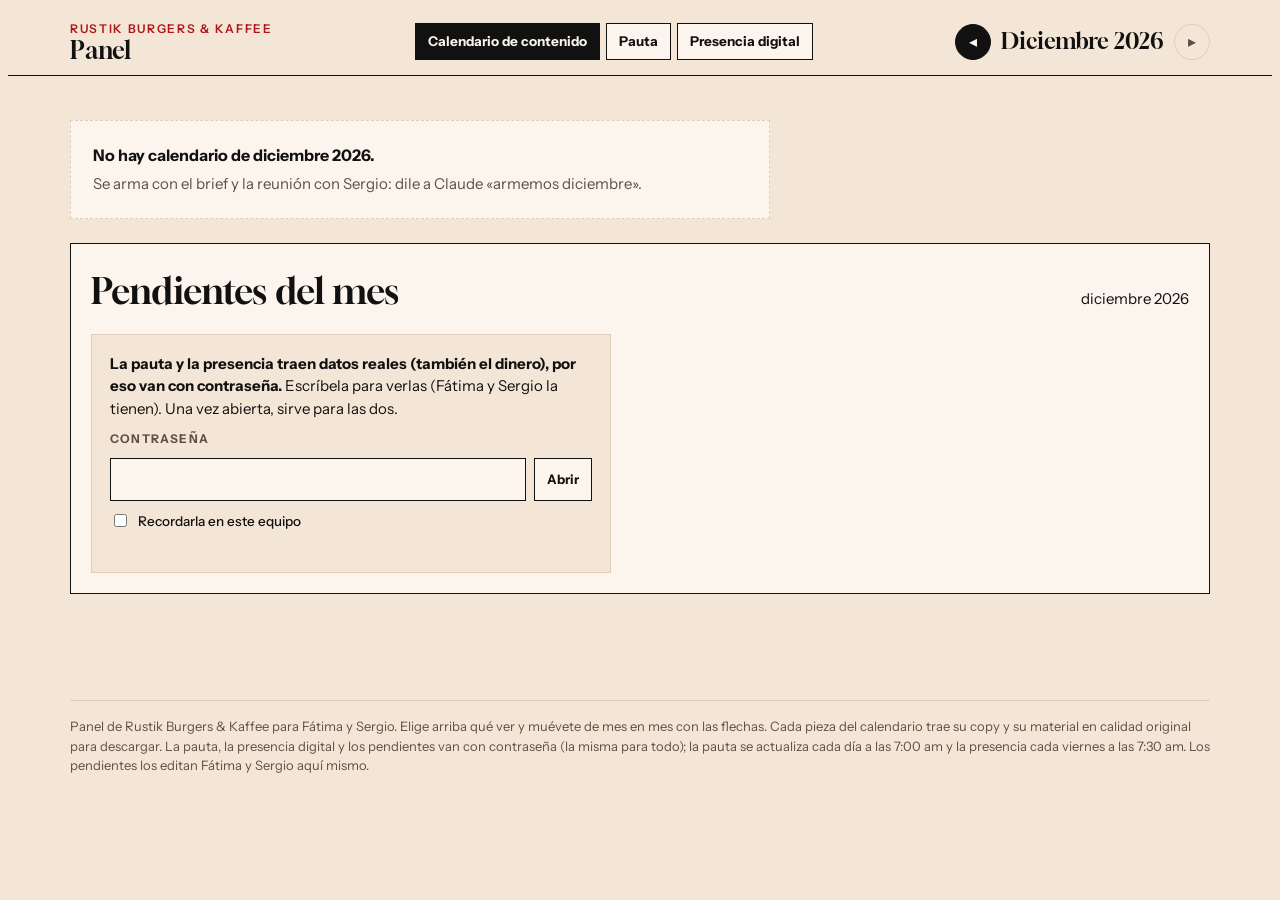
<file: index.html>
<!DOCTYPE html>
<html lang="es">
<head>
<meta charset="utf-8">
<meta name="viewport" content="width=device-width,initial-scale=1">
<meta name="robots" content="noindex,nofollow">
<title>Panel Rustik</title>
<link rel="preconnect" href="https://fonts.googleapis.com">
<link rel="preconnect" href="https://fonts.gstatic.com" crossorigin>
<link rel="stylesheet" href="https://fonts.googleapis.com/css2?family=Gloock&family=Instrument+Sans:wght@400;500;600;700&display=swap">
<link rel="stylesheet" href="assets/octubre-base.css?v=551f5681">
<link rel="stylesheet" href="assets/panel.css?v=b4bb27dc">
<link rel="stylesheet" href="assets/presencia.css?v=1567772a">
<link rel="stylesheet" href="assets/pauta.css?v=fe1675fb">
<link rel="stylesheet" href="assets/pendientes.css?v=d54e88e5">
</head>
<body>
<svg width="0" height="0" style="position:absolute" aria-hidden="true">
  <defs>
    <symbol id="i-lonchera" viewBox="0 0 48 48"><g fill="none" stroke="currentColor" stroke-width="2.2" stroke-linecap="round" stroke-linejoin="round"><rect x="7" y="18" width="34" height="22" rx="3"/><path d="M18 18v-5h12v5"/><path d="M7 26h34"/><rect x="21" y="23.5" width="6" height="5" rx="1"/><path d="M13 33l2 2m4-2l2 2m10-2l2 2"/></g></symbol>
    <symbol id="i-taza" viewBox="0 0 48 48"><g fill="none" stroke="currentColor" stroke-width="2.2" stroke-linecap="round" stroke-linejoin="round"><path d="M9 20h26v8a10 10 0 0 1-10 10h-6A10 10 0 0 1 9 28z"/><path d="M35 23h3a4 4 0 0 1 0 8h-4"/><path d="M6 42h32"/><path d="M17 7c-2 3 2 5 0 8M23 5c-2 3 2 6 0 9M29 7c-2 3 2 5 0 8"/></g></symbol>
    <symbol id="i-ayote" viewBox="0 0 48 48"><g fill="none" stroke="currentColor" stroke-width="2.2" stroke-linecap="round" stroke-linejoin="round"><ellipse cx="24" cy="29" rx="16" ry="12"/><path d="M24 17v24"/><path d="M16 19c-4 6-4 14 0 20M32 19c4 6 4 14 0 20"/><path d="M24 17c0-5 2-8 6-9"/><path d="M30 8c4 0 6 2 7 5-4 1-6 0-7-5z"/></g></symbol>
    <symbol id="i-dona" viewBox="0 0 48 48"><g fill="none" stroke="currentColor" stroke-width="2.2" stroke-linecap="round" stroke-linejoin="round"><circle cx="24" cy="24" r="16"/><circle cx="24" cy="24" r="5.5"/><path d="M11 20c3-7 11-10 18-8 6 2 9 7 9 11-2-1-4 1-6 0s-3-3-6-2-5 3-8 2-4-3-7-3z"/><path d="M16 16l1 2M24 12v2M31 15l-1 2M34 21l-2 1"/></g></symbol>
    <symbol id="i-caja" viewBox="0 0 48 48"><g fill="none" stroke="currentColor" stroke-width="2.2" stroke-linecap="round" stroke-linejoin="round"><path d="M6 22h36v18H6z"/><path d="M6 22l6-8h24l6 8"/><circle cx="16" cy="31" r="5"/><circle cx="16" cy="31" r="1.5"/><circle cx="32" cy="31" r="5"/><circle cx="32" cy="31" r="1.5"/></g></symbol>
    <symbol id="i-berlina" viewBox="0 0 48 48"><g fill="none" stroke="currentColor" stroke-width="2.2" stroke-linecap="round" stroke-linejoin="round"><path d="M6 28c0-8 8-13 18-13s18 5 18 13-8 11-18 11S6 36 6 28z"/><path d="M6 28c6 3 30 3 36 0"/><path d="M40 27c3 1 4 3 3 5"/><path d="M14 20l1 1M22 18l1 1M30 19l1 1M36 22l1 1"/></g></symbol>
    <symbol id="i-pan" viewBox="0 0 48 48"><g fill="none" stroke="currentColor" stroke-width="2.2" stroke-linecap="round" stroke-linejoin="round"><path d="M6 30c0-9 8-16 18-16s18 7 18 16c0 5-4 8-8 8H14c-4 0-8-3-8-8z"/><path d="M15 22l4 6M22 19l4 7M30 20l4 6"/></g></symbol>
    <symbol id="i-lapida" viewBox="0 0 48 48"><g fill="none" stroke="currentColor" stroke-width="2.2" stroke-linecap="round" stroke-linejoin="round"><path d="M13 41V19a11 11 0 0 1 22 0v22"/><path d="M6 41h36"/><path d="M24 17v11M19 21h10"/><path d="M18 34h12"/></g></symbol>
    <symbol id="i-cadejo" viewBox="0 0 48 48"><g fill="none" stroke="currentColor" stroke-width="2.2" stroke-linecap="round" stroke-linejoin="round"><path d="M12 24c2-2 8-3 16-2 4 .5 6 3 6 6v2"/><path d="M34 24l3-6 2 4 3 1-1 4-4 1"/><path d="M14 30v9M20 31v8M28 31v8M33 30v9"/><path d="M12 24c-3 0-6-2-7-6"/><circle cx="38.5" cy="22" r=".6" fill="currentColor"/><path d="M12 24c0 3 1 5 2 6h19"/></g></symbol>
    <symbol id="i-micro" viewBox="0 0 48 48"><g fill="none" stroke="currentColor" stroke-width="2.2" stroke-linecap="round" stroke-linejoin="round"><rect x="17" y="6" width="12" height="20" rx="6"/><path d="M12 22a11 11 0 0 0 22 0"/><path d="M23 33v8M17 42h12"/><rect x="15" y="14" width="16" height="6" rx="1"/></g></symbol>
    <symbol id="i-burger" viewBox="0 0 48 48"><g fill="none" stroke="currentColor" stroke-width="2.2" stroke-linecap="round" stroke-linejoin="round"><path d="M8 22c0-7 7-12 16-12s16 5 16 12z"/><path d="M8 27l4 3 4-3 4 3 4-3 4 3 4-3 4 3 4-3"/><rect x="7" y="31" width="34" height="4" rx="2"/><path d="M9 38h30a3 3 0 0 1-3 3H12a3 3 0 0 1-3-3z"/></g></symbol>
    <symbol id="i-ranking" viewBox="0 0 48 48"><g fill="none" stroke="currentColor" stroke-width="2.2" stroke-linecap="round" stroke-linejoin="round"><path d="M6 41h36"/><rect x="18" y="12" width="12" height="29"/><rect x="6" y="22" width="12" height="19"/><rect x="30" y="28" width="12" height="13"/><path d="M24 20v-3l-1 1M11 30h2M36 34h2"/></g></symbol>
    <symbol id="i-lupa" viewBox="0 0 48 48"><g fill="none" stroke="currentColor" stroke-width="2.2" stroke-linecap="round" stroke-linejoin="round"><circle cx="21" cy="21" r="12"/><path d="M30 30l11 11"/><path d="M15 21h12M21 15v12"/></g></symbol>
    <symbol id="i-cerveza" viewBox="0 0 48 48"><g fill="none" stroke="currentColor" stroke-width="2.2" stroke-linecap="round" stroke-linejoin="round"><path d="M10 16h22v22a4 4 0 0 1-4 4H14a4 4 0 0 1-4-4z"/><path d="M32 20h4a4 4 0 0 1 4 4v6a4 4 0 0 1-4 4h-4"/><path d="M10 16c-2-4 1-8 5-7 1-3 6-4 8-1 3-2 8 0 8 4 1 1 1 3 1 4"/><path d="M17 23v13M25 23v13"/></g></symbol>
    <symbol id="i-sobre" viewBox="0 0 48 48"><g fill="none" stroke="currentColor" stroke-width="2.2" stroke-linecap="round" stroke-linejoin="round"><rect x="6" y="13" width="36" height="24" rx="2"/><path d="M6 15l18 13 18-13"/><circle cx="24" cy="28" r="3.5" fill="currentColor"/></g></symbol>
    <symbol id="i-cero" viewBox="0 0 48 48"><g fill="none" stroke="currentColor" stroke-width="2.2" stroke-linecap="round"><circle cx="24" cy="24" r="15"/><path d="M13 35l22-22"/></g></symbol>
    <symbol id="i-rebote" viewBox="0 0 48 48"><g fill="none" stroke="currentColor" stroke-width="2.2" stroke-linecap="round" stroke-linejoin="round"><path d="M38 20a15 15 0 1 0 2 10"/><path d="M40 10v10H30"/></g></symbol>
    <symbol id="i-loteria" viewBox="0 0 48 48"><g fill="none" stroke="currentColor" stroke-width="2.2" stroke-linecap="round" stroke-linejoin="round"><rect x="10" y="7" width="28" height="34" rx="2"/><path d="M10 19h28M10 30h28M19 7v34M29 7v34"/></g></symbol>
    <symbol id="i-fiesta" viewBox="0 0 48 48"><g fill="none" stroke="currentColor" stroke-width="2.2" stroke-linecap="round" stroke-linejoin="round"><path d="M8 42l8-24 14 14z"/><path d="M13 30l6 6M11 36l3 3"/><path d="M28 12c2-2 4-2 5 0M34 20c3-1 5 0 6 2M24 7v3M38 11l2-2"/></g></symbol>
  </defs>
</svg>

<div class="barra"><div class="barra-in">
  <div class="brand"><div class="eyebrow">Rustik Burgers &amp; Kaffee</div><b>Panel</b></div>
  <nav class="vistas" id="vistas" role="tablist" aria-label="Qué ver"></nav>
  <div class="mesnav" aria-label="Mes">
    <button type="button" class="fl" id="mes-ant" aria-label="Mes anterior">◂</button>
    <b id="mes-nombre" aria-live="polite"></b>
    <button type="button" class="fl" id="mes-sig" aria-label="Mes siguiente">▸</button>
  </div>
</div></div>

<div class="wrap">
  <main id="vista"><div class="cargando">Cargando el panel…</div></main>
  <footer>Panel de Rustik Burgers &amp; Kaffee para Fátima y Sergio. Elige arriba qué ver y muévete de mes en mes con las flechas. Cada pieza del calendario trae su copy y su material en calidad original para descargar. La pauta, la presencia digital y los pendientes van con contraseña (la misma para todo); la pauta se actualiza cada día a las 7:00 am y la presencia cada viernes a las 7:30 am. Los pendientes los editan Fátima y Sergio aquí mismo.</footer>
</div>

<div class="scrim" id="scrim" hidden></div>
<aside class="panel" id="panel" role="dialog" aria-modal="true" aria-labelledby="p-title" hidden>
  <div class="p-head">
    <svg class="ill" id="p-ill" aria-hidden="true"><use href="#i-taza"/></svg>
    <div><h3 id="p-title"></h3><div class="p-meta" id="p-meta"></div></div>
    <button class="close" id="p-close" type="button" aria-label="Cerrar">×</button>
  </div>
  <div class="p-body" id="p-body"></div>
</aside>

<script src="assets/panel.js?v=22e731c7"></script>
<script src="assets/candado.js?v=618db305"></script>
<script src="assets/pauta.js?v=121ead3a"></script>
<script src="assets/presencia.js?v=f8bbd85c"></script>
<script src="assets/pendientes.js?v=fc1ffd25"></script>
<script src="assets/app.js?v=f6898c3b"></script>
</body>
</html>
</file>
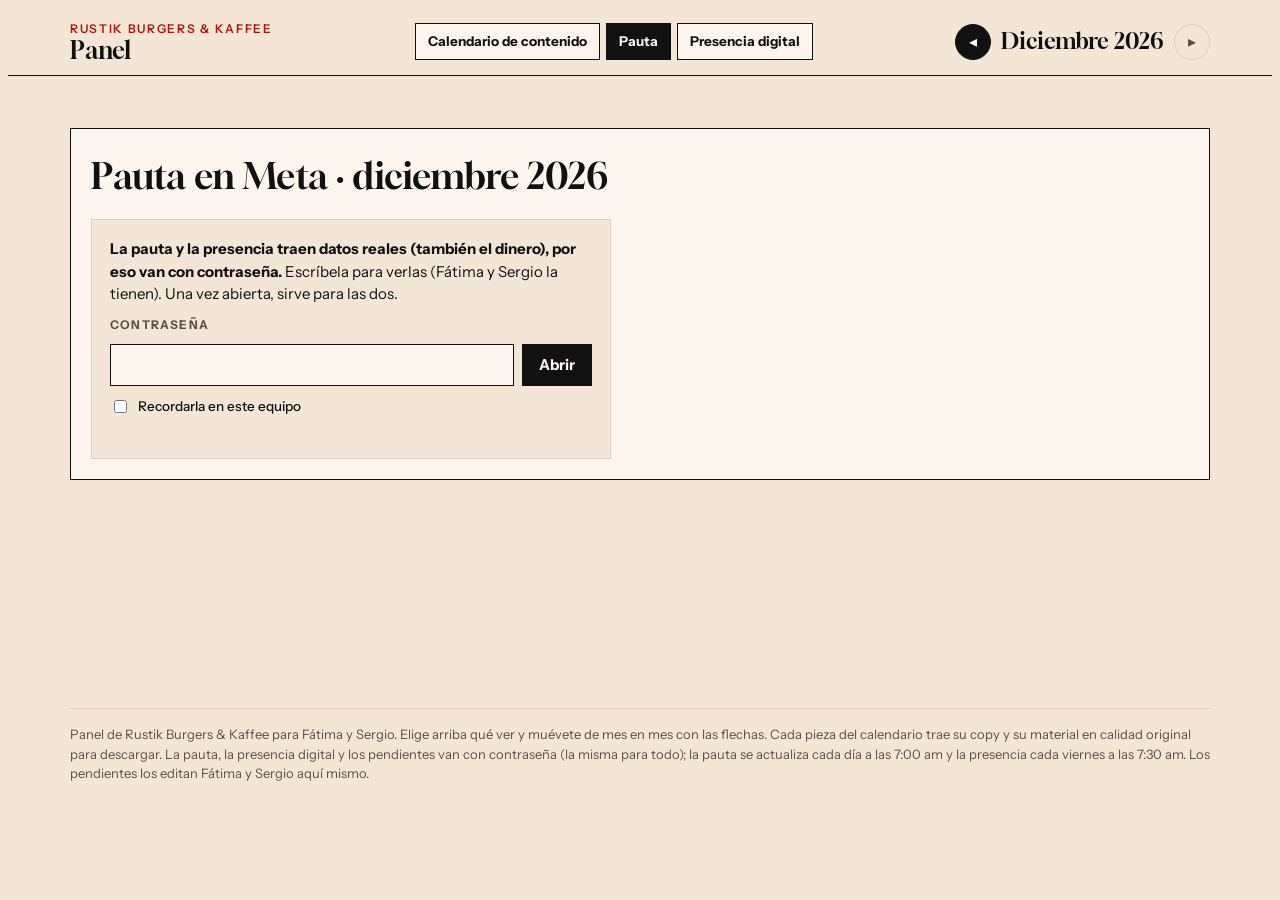
<file: pauta-y-presencia.html>
<!DOCTYPE html>
<html lang="es"><head><meta charset="utf-8"><meta name="robots" content="noindex,nofollow">
<title>Panel Rustik</title>
<script>location.replace(location.hash === "#presencia" ? "./#presencia" : "./#pauta")</script>
<meta http-equiv="refresh" content="0; url=./#pauta">
</head><body><p>La pauta y la presencia ahora están en el panel: <a href="./#pauta">ábrelo aquí</a>.</p></body></html>
</file>
<file: assets/octubre-base.css>
:root{
  --bg:#F4E6D7; --paper:#FBF5EE; --ink:#111111; --muted:#5E5048; --line:#E0CDBB;
  --vino:#AA1917; --vino-soft:#F1D3CF; --verde:#2E4A3B; --verde-soft:#D7E2D6;
  --ayote:#C26A1F; --ayote-soft:#F5DCC2; --ochre:#8C6A1E; --ochre-soft:#EFE3C4;
  --grey-cell:#EADBCB; --shadow:0 18px 50px rgba(60,20,10,.18);
  --display:"Gloock", Georgia, "Times New Roman", serif;
  --body:"Instrument Sans", "Helvetica Neue", Arial, sans-serif;
}
@media (prefers-color-scheme: dark){
  :root:not([data-theme="light"]){
    color-scheme:dark;
    --bg:#16110F; --paper:#211915; --ink:#F4E6D7; --muted:#BFAE9F; --line:#3A2E27;
    --vino:#E0544C; --vino-soft:#3E1B18; --verde:#8FC0A2; --verde-soft:#1D2E25;
    --ayote:#E8944E; --ayote-soft:#3A2614; --ochre:#D9B55F; --ochre-soft:#332A15;
    --grey-cell:#1B1512; --shadow:0 18px 50px rgba(0,0,0,.5);
  }
}
:root[data-theme="dark"]{
  color-scheme:dark;
  --bg:#16110F; --paper:#211915; --ink:#F4E6D7; --muted:#BFAE9F; --line:#3A2E27;
  --vino:#E0544C; --vino-soft:#3E1B18; --verde:#8FC0A2; --verde-soft:#1D2E25;
  --ayote:#E8944E; --ayote-soft:#3A2614; --ochre:#D9B55F; --ochre-soft:#332A15;
  --grey-cell:#1B1512; --shadow:0 18px 50px rgba(0,0,0,.5);
}
*{box-sizing:border-box}
[hidden]{display:none!important}
body{background:var(--bg);color:var(--ink);font-family:var(--body);font-size:15px;line-height:1.5}
.wrap{max-width:1180px;margin:0 auto;padding-inline:20px;padding-block:28px 60px}
h1,h2,h3{font-family:var(--display);font-weight:400;text-wrap:balance;margin:0}
.eyebrow{font-size:12px;letter-spacing:.14em;text-transform:uppercase;font-weight:600;color:var(--vino)}

/* Hero */
.hero{display:grid;grid-template-columns:1.2fr 1fr;gap:28px;align-items:center;padding-block:10px 26px;border-bottom:1.5px solid var(--ink)}
.hero h1{font-size:clamp(40px,7vw,84px);line-height:.95;margin-top:10px}
.hero h1 em{font-style:normal;color:var(--vino)}
.hero p{max-width:56ch;color:var(--muted);margin:14px 0 0}
.hero-art{display:flex;justify-content:center;gap:8px;flex-wrap:wrap}
.hero-art svg{width:clamp(64px,10vw,104px);height:auto}
.hero-art .a1{color:var(--ayote);transform:rotate(-6deg)}
.hero-art .a2{color:var(--vino);transform:translateY(-10px) rotate(4deg)}
.hero-art .a3{color:var(--verde);transform:rotate(-3deg)}
.hero-art .a4{color:var(--ink);transform:translateY(6px) rotate(5deg)}

/* Momentos */
.moments{display:grid;grid-template-columns:repeat(4,1fr);gap:14px;margin-block:22px}
.moment{padding:14px 16px;border-left:3px solid var(--c);background:var(--paper)}
.moment b{display:block;font-family:var(--display);font-weight:400;font-size:20px;line-height:1.15;margin-top:2px}
.moment span{font-size:12px;letter-spacing:.1em;text-transform:uppercase;color:var(--c);font-weight:600}
.moment p{margin:6px 0 0;font-size:13.5px;color:var(--muted)}

/* Rule + legend */
.rule{display:flex;flex-wrap:wrap;gap:10px 22px;align-items:center;justify-content:space-between;margin-block:6px 16px}
.rule p{margin:0;max-width:60ch;font-size:14px}
.rule strong{color:var(--verde)}
.legend{display:flex;flex-wrap:wrap;gap:8px}
.chip-key{display:inline-flex;align-items:center;gap:6px;font-size:12.5px;font-weight:600;padding:4px 10px;border-radius:999px;background:var(--k-bg);color:var(--k-fg)}
.chip-key i{width:8px;height:8px;border-radius:50%;background:currentColor}
.k-video{--k-bg:var(--verde-soft);--k-fg:var(--verde)}
.k-post{--k-bg:var(--vino-soft);--k-fg:var(--vino)}
.k-hist{--k-bg:var(--ochre-soft);--k-fg:var(--ochre)}
.k-fecha{--k-bg:var(--ayote-soft);--k-fg:var(--ayote)}

/* Calendar */
.cal-head,.cal{display:grid;grid-template-columns:repeat(7,minmax(0,1fr));gap:6px}
.cal-head div{font-size:11.5px;letter-spacing:.14em;text-transform:uppercase;font-weight:700;color:var(--muted);padding:4px 8px}
.day{min-height:132px;background:var(--paper);border:1px solid var(--line);padding:8px;display:flex;flex-direction:column;gap:5px;position:relative}
.day.other{background:var(--grey-cell);border-color:transparent}
.day.other .num{opacity:.5}
.day.key{border-color:var(--ayote);box-shadow:inset 0 0 0 1px var(--ayote)}
.day .top{display:flex;justify-content:space-between;align-items:baseline;gap:6px}
.num{font-family:var(--display);font-size:22px;line-height:1;font-variant-numeric:tabular-nums}
.dname{display:none}
.tag{font-size:10.5px;font-weight:700;letter-spacing:.06em;text-transform:uppercase;color:var(--ayote);text-align:right;line-height:1.2}
.cafe-band{position:absolute;left:0;right:0;bottom:0;height:4px;background:repeating-linear-gradient(90deg,var(--ochre) 0 10px,transparent 10px 14px)}
.item{all:unset;box-sizing:border-box;cursor:pointer;display:flex;gap:6px;align-items:flex-start;font-size:12.5px;line-height:1.25;padding:5px 6px;border-radius:6px;background:var(--k-bg);color:var(--k-fg);font-weight:600;transition:transform .12s ease, box-shadow .12s ease}
.item:hover{transform:translateY(-1px);box-shadow:0 3px 10px rgba(0,0,0,.12)}
.item:focus-visible{outline:2px solid var(--ink);outline-offset:2px}
.item svg{flex:none;width:18px;height:18px;margin-top:-1px}
.item .has-opt{margin-left:auto;flex:none;font-size:10px;font-weight:700;background:var(--k-fg);color:var(--paper);border-radius:999px;padding:1px 6px}
.item.video{--k-bg:var(--verde-soft);--k-fg:var(--verde)}
.item.post{--k-bg:var(--vino-soft);--k-fg:var(--vino)}
.item.hist{--k-bg:var(--ochre-soft);--k-fg:var(--ochre)}
.item.fecha{--k-bg:transparent;--k-fg:var(--ayote);border:1.5px dashed var(--ayote)}
.item.fecha.big{--k-bg:var(--ayote);--k-fg:#FFF8F0;border:none}
.item.fecha.big .has-opt{background:#FFF8F0;color:#8A4A12}
.item.tbc{opacity:.75;font-style:italic}

.note{font-size:13px;color:var(--muted);margin-top:14px}

/* Options section */
.opts{margin-top:44px;display:grid;gap:14px}
.opts h2{font-size:clamp(28px,4vw,40px)}
.opt-buttons{display:grid;grid-template-columns:repeat(2,1fr);gap:12px}
.big-btn{all:unset;box-sizing:border-box;cursor:pointer;display:flex;gap:14px;align-items:center;padding:16px;background:var(--paper);border:1.5px solid var(--ink);transition:transform .12s ease, background .12s ease}
.big-btn:hover{transform:translate(-2px,-2px);box-shadow:4px 4px 0 var(--ink)}
.big-btn:focus-visible{outline:2px solid var(--vino);outline-offset:3px}
.big-btn svg{width:54px;height:54px;flex:none;color:var(--c)}
.big-btn b{font-family:var(--display);font-weight:400;font-size:21px;display:block;line-height:1.1}
.big-btn small{color:var(--muted);font-size:13px}

/* Panel */
.scrim{position:fixed;inset:0;background:rgba(17,17,17,.45);z-index:20}
.panel{position:fixed;z-index:21;top:0;right:0;height:100%;width:min(520px,100%);background:var(--paper);color:var(--ink);box-shadow:var(--shadow);display:flex;flex-direction:column;animation:slide .22s ease}
@keyframes slide{from{transform:translateX(30px);opacity:.4}to{transform:none;opacity:1}}
.p-head{display:flex;gap:14px;align-items:flex-start;padding:20px 20px 14px;padding-top:calc(20px + env(safe-area-inset-top,0px));border-bottom:1px solid var(--line)}
.p-head svg.ill{width:58px;height:58px;flex:none}
.p-head h3{font-size:26px;line-height:1.1}
.p-meta{font-size:12.5px;font-weight:600;color:var(--muted);margin-top:4px}
.close{all:unset;cursor:pointer;margin-left:auto;flex:none;width:36px;height:36px;display:grid;place-items:center;border-radius:50%;font-size:22px;line-height:1}
.close:hover{background:var(--grey-cell)}
.close:focus-visible{outline:2px solid var(--ink)}
.p-body{overflow-y:auto;padding:18px 20px calc(30px + env(safe-area-inset-bottom,0px));display:grid;gap:16px}
.p-body p{margin:0}
.p-body h4{margin:6px 0 0;font-size:12px;letter-spacing:.12em;text-transform:uppercase;color:var(--vino)}
.hook{font-family:var(--display);font-size:20px;line-height:1.25;padding-left:14px;border-left:3px solid var(--verde)}
.olist{list-style:none;margin:0;padding:0;display:grid;gap:8px;counter-reset:o}
.olist li{counter-increment:o;display:grid;grid-template-columns:30px 1fr;gap:8px;padding:10px 12px;border:1px solid var(--line);background:var(--bg)}
.olist li::before{content:counter(o);font-family:var(--display);font-size:22px;line-height:1;color:var(--muted)}
.olist li.rec{border-color:var(--verde);background:var(--verde-soft)}
.olist li.rec::before{color:var(--verde)}
.olist b{display:block}
.olist .badge{display:inline-block;font-size:10.5px;font-weight:700;letter-spacing:.06em;text-transform:uppercase;background:var(--verde);color:var(--paper);padding:1px 7px;border-radius:999px;margin-left:6px;vertical-align:2px}
.olist span{font-size:13.5px;color:var(--muted)}
.box{padding:12px 14px;background:var(--vino-soft);color:var(--ink);font-size:14px}
.box.pend{background:var(--ochre-soft)}
.box b{color:var(--vino)}
.box.pend b{color:var(--ochre)}
.invite{font-family:var(--display);font-size:18px;line-height:1.35;text-align:center;padding:20px;border:1.5px solid var(--ink);background:var(--paper)}
.invite small{display:block;font-family:var(--body);font-size:11px;letter-spacing:.2em;text-transform:uppercase;margin-bottom:8px;color:var(--muted)}
.bullets{margin:0;padding-left:18px;display:grid;gap:4px;font-size:14px}

footer{margin-top:40px;padding-top:16px;border-top:1px solid var(--line);font-size:13px;color:var(--muted)}

/* Responsive */
@media (max-width:900px){
  .hero{grid-template-columns:1fr}
  .moments,.opt-buttons{grid-template-columns:1fr}
}
@media (max-width:760px){
  .cal-head{display:none}
  .cal{grid-template-columns:1fr;gap:8px}
  .day{min-height:0;flex-direction:column}
  .day.empty,.day.other.empty{display:none}
  .dname{display:inline;font-family:var(--body);font-size:13px;font-weight:600;color:var(--muted);margin-left:8px}
  .item{font-size:13.5px;padding:8px}
}
@media (prefers-reduced-motion: reduce){ *{animation:none!important;transition:none!important} }

/* Material para publicar */
.item .hd{margin-left:auto;flex:none;font-size:10px;font-weight:700;letter-spacing:.06em;background:var(--ink);color:var(--paper);border-radius:999px;padding:1px 6px}
.media-grid{display:grid;grid-template-columns:repeat(2,minmax(0,1fr));gap:12px}
.mcard{display:flex;flex-direction:column;gap:6px;background:var(--bg);border:1px solid var(--line);padding:8px}
.mthumb{position:relative;background:var(--grey-cell);aspect-ratio:4/5;overflow:hidden}
.mthumb img{width:100%;height:100%;object-fit:cover;display:block}
.mthumb .n{position:absolute;top:6px;left:6px;background:var(--ink);color:var(--paper);font-family:var(--display);font-size:16px;line-height:1;padding:4px 8px}
.mthumb .play{position:absolute;inset:0;display:grid;place-items:center}
.mthumb .play span{width:42px;height:42px;border-radius:50%;background:rgba(17,17,17,.7);display:grid;place-items:center}
.mthumb .play span::after{content:"";margin-left:4px;border-left:13px solid #fff;border-top:8px solid transparent;border-bottom:8px solid transparent}
.mcard b{font-size:13.5px;line-height:1.25}
.mcard small{font-size:12px;color:var(--muted);font-variant-numeric:tabular-nums}
.dl{all:unset;box-sizing:border-box;cursor:pointer;text-align:center;font-size:13px;font-weight:700;padding:8px 10px;background:var(--vino);color:#FFF8F0}
.dl:hover{filter:brightness(1.08)}
.dl:focus-visible{outline:2px solid var(--ink);outline-offset:2px}
.dl[disabled]{opacity:.6;cursor:default}
.story{display:grid;grid-template-columns:110px 1fr;gap:12px;align-items:start;background:var(--bg);border:1px solid var(--line);padding:8px}
.story .mthumb{aspect-ratio:9/16}
.story div.info{display:flex;flex-direction:column;gap:6px}
.copybox{white-space:pre-wrap;font-family:var(--body);font-size:14px;line-height:1.5;background:var(--bg);border:1px solid var(--line);padding:12px;margin:0;user-select:text}
.copyrow{display:flex;gap:10px;align-items:center;flex-wrap:wrap}
.dl.alt{background:var(--ink)}
.dlnote{font-size:12.5px;color:var(--muted)}
</file>
<file: assets/panel.css>
/* Panel Rustik: piezas propias del panel. La base visual (colores, calendario,
   tarjetas, panel lateral) viene de octubre-base.css, sacada de la página de octubre. */

.barra{position:sticky;top:0;z-index:10;background:var(--bg);border-bottom:1.5px solid var(--ink)}
.barra-in{max-width:1180px;margin:0 auto;padding:12px 20px;display:flex;flex-wrap:wrap;gap:10px 24px;align-items:center;justify-content:space-between}
.brand b{display:block;font-family:var(--display);font-weight:400;font-size:24px;line-height:1.05}
.secciones{display:flex;flex-wrap:wrap;gap:8px}
.secciones a{font-size:13.5px;font-weight:700;text-decoration:none;color:var(--ink);padding:7px 12px;border:1.5px solid var(--ink);background:var(--paper)}
.secciones a[aria-current="page"]{background:var(--ink);color:var(--paper)}
.secciones a:focus-visible{outline:2px solid var(--vino);outline-offset:2px}

.indice{display:flex;flex-wrap:wrap;gap:8px;align-items:center;margin:22px 0 4px}
.indice span{font-size:12px;letter-spacing:.14em;text-transform:uppercase;font-weight:700;color:var(--muted);margin-right:4px}
.indice a{font-size:13.5px;font-weight:600;text-decoration:none;color:var(--ink);padding:5px 12px;border-radius:999px;background:var(--paper);border:1px solid var(--line)}
.indice a.actual{background:var(--vino);color:#FFF8F0;border-color:var(--vino)}

.mes{margin-top:34px;padding-top:24px;border-top:6px solid var(--ink);scroll-margin-top:90px}
.mes-tag{display:inline-block;font-size:11.5px;font-weight:700;letter-spacing:.12em;text-transform:uppercase;padding:3px 10px;border-radius:999px;background:var(--grey-cell);color:var(--muted);margin-bottom:6px}
.mes-tag.actual{background:var(--vino);color:#FFF8F0}
.mes .hero{grid-template-columns:1fr}
.item .hd{margin-left:auto}

.pend-list{display:grid;gap:8px;margin:0;padding:0;list-style:none}
.pend-list li{display:grid;grid-template-columns:1fr auto;gap:12px;align-items:start;padding:10px 12px;background:var(--ochre-soft);font-size:14px}
.pend-list li b{font-size:12px;letter-spacing:.06em;text-transform:uppercase;color:var(--ochre);white-space:nowrap}
.bloque{margin-top:30px;display:grid;gap:12px}
.bloque h2{font-size:clamp(24px,3.4vw,34px)}

.cargando,.aviso{padding:16px;background:var(--paper);border:1px solid var(--line);margin-top:20px;font-size:14px}
.aviso{background:var(--vino-soft)}
a.dl{display:block}
.vacio{font-size:13px;color:var(--muted)}

/* Barra: qué ver (Calendario · Pauta · Presencia) y flechas de mes */
.vistas{display:flex;flex-wrap:wrap;gap:6px}
.vistas button{font:inherit;font-size:13.5px;font-weight:700;cursor:pointer;color:var(--ink);padding:7px 12px;border:1.5px solid var(--ink);background:var(--paper)}
.vistas button[aria-selected="true"]{background:var(--ink);color:var(--paper)}
.vistas button:focus-visible,.mesnav .fl:focus-visible{outline:2px solid var(--vino);outline-offset:2px}
.mesnav{display:flex;align-items:center;gap:10px}
.mesnav b{font-family:var(--display);font-weight:400;font-size:22px;min-width:9.5ch;text-align:center;white-space:nowrap}
.mesnav .fl{display:inline-grid;place-items:center;width:36px;height:36px;border-radius:50%;border:1.5px solid var(--ink);background:var(--ink);color:var(--paper);font-size:16px;cursor:pointer}
.mesnav .fl:disabled{background:transparent;color:var(--muted);border-color:var(--line);cursor:default}
#vista{min-height:60vh}
#vista > div > .mes{margin-top:24px;padding-top:0;border-top:0}
.vacio-mes{display:grid;gap:6px;padding:22px;margin-top:16px;background:var(--paper);border:1px dashed var(--line);max-width:70ch}
.vacio-mes b{font-size:16px}
.vacio-mes span{color:var(--muted)}
.vacio-mes a{color:var(--vino);font-weight:700}
.resumen-mes{margin-block:18px 4px}
.resumen-mes .kpis{display:grid;grid-template-columns:repeat(4,minmax(0,1fr));gap:12px}
.resumen-mes .kpi{padding:12px 14px;background:var(--paper);border:1px solid var(--line)}
.resumen-mes .kpi small{display:block;font-size:11.5px;letter-spacing:.1em;text-transform:uppercase;font-weight:700;color:var(--muted)}
.resumen-mes .kpi b{display:block;font-family:var(--display);font-weight:400;font-size:30px;line-height:1.1;margin-top:4px}
.resumen-mes .kpi span{font-size:12.5px;color:var(--muted)}
.resumen-mes .pres-note{font-size:12px;color:var(--muted);margin:8px 0 0}
@media (max-width:760px){.resumen-mes .kpis{grid-template-columns:repeat(2,minmax(0,1fr))}.mesnav b{font-size:19px}}

/* Tema rojo (noviembre 2026) */
.tema-rojo{--rojo:#B3201C;--crema:#FFF4E6}
.tema-rojo .mes-tag,.tema-rojo .mes-tag.actual{background:var(--rojo);color:var(--crema)}
.tema-rojo .hero{background:var(--rojo);color:var(--crema);padding:28px 30px;border-bottom:0;margin-top:6px}
.tema-rojo .hero .eyebrow{color:#FFD9A8}
.tema-rojo .hero h1{color:var(--crema)}
.tema-rojo .hero h1 em{color:#FFD23F}
.tema-rojo .hero p{color:#FFE6D2}
.tema-rojo .hero p b{color:var(--crema)}
.tema-rojo .moment{border-left-color:var(--rojo)}
.tema-rojo .moment span{color:var(--rojo)}
.tema-rojo .opts .eyebrow,.tema-rojo .bloque .eyebrow{color:var(--rojo)}
.indice a.tema-rojo{background:var(--paper);border-color:#B3201C;color:#B3201C}
.indice a.actual.tema-rojo{background:#B3201C;border-color:#B3201C;color:#FFF4E6}
@media (prefers-color-scheme: dark){
  :root:not([data-theme="light"]) .tema-rojo .moment span,:root:not([data-theme="light"]) .tema-rojo .opts .eyebrow,:root:not([data-theme="light"]) .tema-rojo .bloque .eyebrow{color:#F0625A}
  :root:not([data-theme="light"]) .indice a.tema-rojo:not(.actual){color:#F0625A;border-color:#F0625A}
}
.mes .hero.con-ilus{grid-template-columns:1.1fr 1fr;align-items:center}
.hero-ilus img{display:block;width:100%;height:auto}
@media (max-width:760px){.mes .hero.con-ilus{grid-template-columns:1fr}.tema-rojo .hero{padding:20px}}
</file>
<file: assets/presencia.css>
/* Presencia digital: mismo diseño que la sección de la página de Claude «Octubre en Rustik»,
   todo dentro de .presencia para no chocar con las clases del calendario. */
.presencia{margin-block:40px 30px;padding:20px;background:var(--paper);border:1.5px solid var(--ink);scroll-margin-top:90px}
.presencia .pres-head{display:flex;flex-wrap:wrap;justify-content:space-between;align-items:baseline;gap:8px 20px}
.presencia .pres-head h2{font-size:clamp(26px,3.6vw,36px)}
.presencia .pres-upd{font-size:12.5px;color:var(--muted)}
.presencia .pres-note{font-size:12px;color:var(--muted);margin-top:12px}
.presencia .kpis{display:grid;grid-template-columns:repeat(4,minmax(0,1fr));gap:12px}
.presencia .kpi{padding:12px 14px;background:var(--bg)}
.presencia .kpi small{display:block;font-size:11.5px;letter-spacing:.1em;text-transform:uppercase;font-weight:700;color:var(--muted)}
.presencia .kpi b{display:block;font-family:var(--display);font-weight:400;font-size:28px;line-height:1.1;margin-top:4px;font-variant-numeric:tabular-nums}
.presencia .kpi span{font-size:12.5px;color:var(--muted)}
.presencia .pill{display:inline-block;font-size:11px;font-weight:700;letter-spacing:.06em;text-transform:uppercase;padding:2px 8px;border-radius:999px;align-self:flex-start}
.presencia .pill.soon{background:var(--ochre-soft);color:var(--ochre)}
.presencia .pill.off{background:var(--grey-cell);color:var(--muted)}
.presencia .analisis{margin-top:16px;display:grid;gap:8px}
.presencia .analisis h4{margin:0;font-size:12px;letter-spacing:.12em;text-transform:uppercase;color:var(--vino)}
.presencia .analisis p{margin:0;max-width:75ch}
.presencia .analisis ul{margin:0;padding-left:18px;display:grid;gap:4px;max-width:75ch}
.presencia .nets{display:grid;grid-template-columns:repeat(5,minmax(0,1fr));gap:10px;margin-top:16px}
.presencia .net{all:unset;box-sizing:border-box;cursor:pointer;display:flex;flex-direction:column;gap:2px;padding:12px 14px;background:var(--bg);border:1.5px solid transparent;transition:transform .12s ease}
.presencia .net:hover{transform:translateY(-1px)}
.presencia .net:focus-visible{outline:2px solid var(--vino);outline-offset:2px}
.presencia .net[aria-selected="true"]{border-color:var(--ink);background:var(--paper);box-shadow:3px 3px 0 var(--ink)}
.presencia .net .nn{font-size:12px;letter-spacing:.1em;text-transform:uppercase;font-weight:700;color:var(--muted)}
.presencia .net b{font-family:var(--display);font-weight:400;font-size:26px;line-height:1.1;font-variant-numeric:tabular-nums}
.presencia .net span{font-size:12.5px;color:var(--muted);font-variant-numeric:tabular-nums}
.presencia .net .up{color:var(--verde);font-weight:700}
.presencia .net.off b{font-family:var(--body);font-size:14px;font-weight:700;color:var(--ochre);margin-top:6px}
.presencia .netbody{margin-top:16px;display:grid;gap:18px}
.presencia .nb-head{display:flex;flex-wrap:wrap;gap:4px 14px;align-items:baseline}
.presencia .nb-head h3{font-size:26px}
.presencia .nb-head span{font-size:13px;color:var(--muted)}
.presencia .ptitle{font-size:12px;letter-spacing:.12em;text-transform:uppercase;font-weight:700;color:var(--vino);margin:0 0 8px}
.presencia .chart{position:relative;background:var(--bg);padding:12px 12px 6px}
.presencia .chart svg{display:block;width:100%;height:190px;overflow:visible}
.presencia .chart .ax{font-size:11px;fill:var(--muted);font-family:var(--body);font-variant-numeric:tabular-nums}
.presencia .chart .grid{stroke:var(--line);stroke-width:1}
.presencia .chart .bar{fill:var(--vino)}
.presencia .chart .hit{fill:transparent;cursor:default}
.presencia .chart g.on .bar{fill:var(--ink)}
.presencia .tip{position:absolute;pointer-events:none;background:var(--ink);color:var(--paper);font-size:12.5px;padding:5px 8px;white-space:nowrap;transform:translate(-50%,-100%);font-variant-numeric:tabular-nums}
.presencia .weeks{display:grid;grid-template-columns:repeat(auto-fit,minmax(120px,1fr));gap:8px;margin-top:8px}
.presencia .weeks div{padding:8px 10px;background:var(--bg);font-size:12.5px;color:var(--muted)}
.presencia .weeks b{display:block;font-size:17px;color:var(--ink);font-variant-numeric:tabular-nums}
.presencia .two{display:grid;grid-template-columns:repeat(2,minmax(0,1fr));gap:16px}
.presencia .hlist{list-style:none;margin:0;padding:0;display:grid;gap:7px}
.presencia .hlist li{display:grid;grid-template-columns:minmax(80px,130px) minmax(0,1fr) auto;gap:10px;align-items:center;font-size:13.5px}
.presencia .hlist .tr{height:10px;background:var(--grey-cell)}
.presencia .hlist .tr i{display:block;height:100%;background:var(--verde);border-radius:0 3px 3px 0}
.presencia .hlist em{font-style:normal;font-variant-numeric:tabular-nums;color:var(--muted);font-size:12.5px;min-width:88px;text-align:right}
.presencia .tops{display:grid;grid-template-columns:repeat(3,minmax(0,1fr));gap:12px}
.presencia .topc{padding:12px 14px;background:var(--bg);border:1px solid var(--line);display:flex;flex-direction:column;gap:8px}
.presencia .topc .rk{font-family:var(--display);font-size:22px;line-height:1;color:var(--vino)}
.presencia .topc h4{margin:0;font-size:15px;line-height:1.25}
.presencia .topc small{font-size:12px;color:var(--muted)}
.presencia .topc .pn{font-size:12px;color:var(--muted)}
.presencia .topc dl{display:grid;grid-template-columns:1fr 1fr;gap:6px 10px;margin:0}
.presencia .topc dt{font-size:10.5px;letter-spacing:.08em;text-transform:uppercase;font-weight:700;color:var(--muted)}
.presencia .topc dd{margin:0;font-size:15px;font-weight:600;font-variant-numeric:tabular-nums}
.presencia .topc a{font-size:12.5px;font-weight:700;color:var(--vino)}
@media (max-width:900px){.presencia .nets{grid-template-columns:repeat(3,minmax(0,1fr))}.presencia .tops{grid-template-columns:1fr}}
@media (max-width:760px){.presencia .kpis{grid-template-columns:repeat(2,minmax(0,1fr))}.presencia .nets{grid-template-columns:repeat(2,minmax(0,1fr))}.presencia .two{grid-template-columns:1fr}}
</file>
<file: assets/pauta.css>
/* Pauta en Meta: mismo diseño que la sección de la página de Claude, todo dentro de .pauta */
.pauta{margin-block:24px 30px;padding:20px;background:var(--paper);border:1.5px solid var(--ink);scroll-margin-top:90px}
.pauta .pauta-head{display:flex;flex-wrap:wrap;justify-content:space-between;align-items:baseline;gap:8px 20px}
.pauta .pauta-head h2{font-size:clamp(26px,3.6vw,36px)}
.pauta .pauta-upd{font-size:12.5px;color:var(--muted)}
.pauta .pauta-note{font-size:12px;color:var(--muted);margin-top:12px}
.pauta .kpis{display:grid;grid-template-columns:repeat(4,minmax(0,1fr));gap:12px;margin-top:16px}
.pauta .kpi{padding:12px 14px;background:var(--bg)}
.pauta .kpi small{display:block;font-size:11.5px;letter-spacing:.1em;text-transform:uppercase;font-weight:700;color:var(--muted)}
.pauta .kpi b{display:block;font-family:var(--display);font-weight:400;font-size:28px;line-height:1.1;margin-top:4px;font-variant-numeric:tabular-nums}
.pauta .kpi span{font-size:12.5px;color:var(--muted)}
.pauta .camps{display:grid;gap:12px;margin-top:16px}
.pauta .camp{display:grid;grid-template-columns:1.3fr 1fr;gap:10px 24px;padding:14px;border:1px solid var(--line);background:var(--bg)}
.pauta .camp h3{font-family:var(--body);font-weight:700;font-size:16px}
.pauta .meta{font-size:12.5px;color:var(--muted);margin-top:2px}
.pauta .pill{display:inline-block;font-size:11px;font-weight:700;letter-spacing:.06em;text-transform:uppercase;padding:2px 8px;border-radius:999px;margin-left:6px;vertical-align:2px}
.pauta .pill.on{background:var(--verde-soft);color:var(--verde)}
.pauta .pill.soon{background:var(--ochre-soft);color:var(--ochre)}
.pauta .pill.off{background:var(--grey-cell);color:var(--muted)}
.pauta .gbar{position:relative;height:10px;background:var(--grey-cell);margin-top:10px}
.pauta .gbar i{position:absolute;left:0;top:0;bottom:0;background:var(--vino)}
.pauta .gbar em{position:absolute;top:-4px;bottom:-4px;width:2px;background:var(--ink)}
.pauta .barlbl{display:flex;justify-content:space-between;gap:10px;font-size:12.5px;color:var(--muted);margin-top:6px;font-variant-numeric:tabular-nums}
.pauta .mets{display:grid;grid-template-columns:repeat(3,minmax(0,1fr));gap:8px 12px;align-content:start}
.pauta .mets small{display:block;font-size:11px;color:var(--muted);text-transform:uppercase;letter-spacing:.08em;font-weight:700}
.pauta .mets b{font-size:15px;font-variant-numeric:tabular-nums}
.pauta .mets .sub{font-size:11.5px;color:var(--muted);display:block}
.pauta .boosts{margin-top:18px;display:grid;gap:12px}
.pauta .boosts h3{font-family:var(--body);font-weight:700;font-size:16px}
.pauta .boosts .kpis{margin-top:0}
.pauta .bwrap{overflow-x:auto}
.pauta .btable{width:100%;border-collapse:collapse;font-size:13px;font-variant-numeric:tabular-nums}
.pauta .btable th{text-align:left;font-size:11px;letter-spacing:.08em;text-transform:uppercase;color:var(--muted);font-weight:700;padding:6px 8px;border-bottom:1px solid var(--line)}
.pauta .btable td{padding:7px 8px;border-bottom:1px solid var(--line);vertical-align:top}
.pauta .btable .n{text-align:right}
.pauta .btable a{color:var(--vino);font-weight:600}
.pauta .analisis{margin-top:16px;display:grid;gap:8px}
.pauta .analisis h4{margin:0;font-size:12px;letter-spacing:.12em;text-transform:uppercase;color:var(--vino)}
.pauta .analisis p{margin:0;max-width:75ch}
.pauta .analisis ul{margin:0;padding-left:18px;display:grid;gap:4px;max-width:75ch}
.pauta .cerrar,.presencia .cerrar{all:unset;cursor:pointer;text-decoration:underline;color:var(--muted);margin-left:6px}
/* Candado (pauta y presencia) */
.candado{margin-top:16px;max-width:520px;display:grid;gap:10px;padding:18px;background:var(--bg);border:1px solid var(--line)}
.candado p{margin:0}
.candado label{font-size:12px;letter-spacing:.1em;text-transform:uppercase;font-weight:700;color:var(--muted)}
.candado .fila{display:flex;gap:8px;flex-wrap:wrap}
.candado input[type=password]{flex:1;min-width:200px;font:inherit;padding:9px 12px;border:1.5px solid var(--ink);background:var(--paper);color:var(--ink)}
.candado button{font:inherit;font-weight:700;padding:9px 16px;border:1.5px solid var(--ink);background:var(--ink);color:var(--paper);cursor:pointer}
.candado button:disabled{opacity:.6;cursor:wait}
.candado .rec{display:flex;gap:8px;align-items:center;text-transform:none;letter-spacing:0;font-weight:500;font-size:13.5px;color:var(--ink)}
.candado .err{color:var(--vino);font-weight:600;font-size:13.5px;min-height:1em}
/* Anuncios de cada campaña (fichas de datos/pauta/anuncios.json + cifras cifradas) */
.pauta .chip{display:inline-block;font-size:12px;font-weight:700;padding:2px 9px;border-radius:999px;background:var(--ink);color:var(--paper);white-space:nowrap}
.pauta .sub{font-size:11.5px;color:var(--muted)}
.pauta .vitrina{margin-top:18px;padding:14px;background:var(--bg);border:1px solid var(--line);display:grid;gap:10px}
.pauta .vitrina h3{font-family:var(--body);font-weight:700;font-size:16px}
.pauta .vitrina .meta{margin:0}
.pauta .vit-grid{display:grid;grid-template-columns:repeat(auto-fill,minmax(230px,1fr));gap:10px}
.pauta .vit{display:grid;grid-template-columns:72px 1fr;gap:10px;align-items:start;padding:8px;background:var(--paper);border:1px solid var(--line);color:inherit;text-decoration:none;font-size:13px;line-height:1.45}
.pauta .vit:hover,.pauta .vit:focus-visible{border-color:var(--ink)}
.pauta .vit img{width:72px;aspect-ratio:4/5;object-fit:cover;display:block;background:var(--grey-cell)}
.pauta .vit-sin{width:72px;aspect-ratio:4/5;display:grid;place-items:center;font-size:11px;color:var(--muted);background:var(--grey-cell)}
.pauta .vit-txt .pill{margin-left:4px}
.pauta .vit-l{display:block;margin-top:3px}
.pauta .reparto{display:grid;gap:5px;font-size:12.5px}
.pauta .rep-bar{display:flex;height:10px;background:var(--grey-cell);overflow:hidden}
.pauta .rep-bar i,.pauta .rep-ley i{display:block;background:var(--muted)}
.pauta .rep-bar i.fb,.pauta .rep-ley i.fb{background:#1877F2}
.pauta .rep-bar i.ig,.pauta .rep-ley i.ig{background:#D62976}
.pauta .rep-ley{display:flex;flex-wrap:wrap;gap:4px 14px;color:var(--muted)}
.pauta .rep-ley span{display:inline-flex;align-items:center;gap:5px}
.pauta .rep-ley i{width:9px;height:9px;border-radius:2px}
.pauta .anuncios{grid-column:1/-1;display:grid;gap:12px;border-top:1px dashed var(--line);padding-top:12px}
.pauta .anu-tit{margin:0;font-size:12px;letter-spacing:.12em;text-transform:uppercase;color:var(--vino)}
.pauta .anuncio{display:grid;gap:12px;padding:12px;background:var(--paper);border:1px solid var(--line);scroll-margin-top:90px;transition:box-shadow .3s}
.pauta .anuncio.resalta{box-shadow:0 0 0 3px var(--vino)}
.pauta .ad-head h4{margin:0;font-family:var(--body);font-size:15.5px;font-weight:700}
.pauta .ad-nom{font-weight:500;font-size:12px;color:var(--muted);margin-left:4px}
.pauta .ad-boton{font-size:13.5px;margin-top:4px}
.pauta .ad-boton a{color:var(--vino);font-weight:600}
.pauta .ad-cuerpo{display:grid;grid-template-columns:minmax(0,260px) 1fr;gap:16px;align-items:start}
.pauta .ad-artes{display:grid;grid-template-columns:1fr .75fr;gap:8px;align-items:end}
.pauta .arte{margin:0}
.pauta .arte img{width:100%;display:block;object-fit:cover;background:var(--grey-cell)}
.pauta .arte.post img{aspect-ratio:4/5}
.pauta .arte.historia img{aspect-ratio:9/16}
.pauta figcaption{font-size:11px;color:var(--muted);margin-top:3px;line-height:1.3}
.pauta .ad-datos{display:grid;gap:10px;align-content:start}
.pauta .ad-kpis{display:grid;grid-template-columns:repeat(4,minmax(0,1fr));gap:8px}
.pauta .ad-kpis small,.pauta .ad-tipos small,.pauta .ad-vistas>small{display:block;font-size:11px;color:var(--muted);text-transform:uppercase;letter-spacing:.08em;font-weight:700}
.pauta .ad-kpis b{font-size:17px;font-variant-numeric:tabular-nums}
.pauta .ad-tipos{display:grid;grid-template-columns:repeat(auto-fit,minmax(150px,1fr));gap:8px}
.pauta .ad-tipos>div{padding:8px 10px;background:var(--bg);border-left:3px solid var(--muted)}
.pauta .ad-tipos .t-post{border-left-color:var(--vino)}
.pauta .ad-tipos .t-historia{border-left-color:var(--ochre)}
.pauta .ad-tipos b{display:block;font-size:16px;font-variant-numeric:tabular-nums}
.pauta .ad-tipos span{font-size:12px;color:var(--muted)}
.pauta details summary{cursor:pointer;font-weight:600;font-size:13px;color:var(--vino)}
.pauta details[open] summary{margin-bottom:6px}
.pauta .ad-textos ol,.pauta .ad-textos ul{margin:4px 0 8px;padding-left:20px;display:grid;gap:6px;font-size:13.5px;max-width:75ch}
.pauta .ad-textos .meta{margin:6px 0 0}
.pauta .vistas-fila{display:flex;gap:10px;overflow-x:auto;padding-bottom:4px;margin-top:4px}
.pauta .vistas-fila figure{margin:0;flex:0 0 170px}
.pauta .vistas-fila img{width:170px;display:block;border:1px solid var(--line);background:#fff}
@media (max-width:900px){.pauta .camp{grid-template-columns:1fr}}
@media (max-width:760px){.pauta .kpis{grid-template-columns:repeat(2,minmax(0,1fr))}}
@media (max-width:760px){.pauta .ad-cuerpo{grid-template-columns:1fr}.pauta .ad-artes{max-width:320px}.pauta .ad-kpis{grid-template-columns:repeat(2,minmax(0,1fr))}.pauta .vistas-fila figure,.pauta .vistas-fila img{flex-basis:140px;width:140px}}
</file>
<file: assets/pendientes.css>
/* Pendientes editables */
.pendientes{margin-block:24px 30px;padding:20px;background:var(--paper);border:1.5px solid var(--ink)}
.pendientes .pauta-head{display:flex;flex-wrap:wrap;justify-content:space-between;align-items:baseline;gap:8px 20px}
.pendientes .pauta-head h2{font-size:clamp(26px,3.6vw,36px)}
.pend-intro{color:var(--muted);max-width:75ch;margin:10px 0 0}
.pend-aviso{margin:12px 0 0;padding:10px 12px;background:var(--verde-soft);color:var(--ink);font-weight:600}
.pend-nuevo{margin-top:16px}
.pend-h{font-family:var(--body);font-weight:700;font-size:13px;letter-spacing:.1em;text-transform:uppercase;color:var(--vino);margin:22px 0 8px}
.pend-h small{font-size:12px;color:var(--muted);margin-left:4px}
.pend-lista{display:grid;gap:10px}
.pend{padding:14px;background:var(--bg);border:1px solid var(--line);display:grid;gap:6px}
.pend-top{display:flex;flex-wrap:wrap;justify-content:space-between;gap:6px 14px;align-items:baseline}
.pend-top b{font-size:15.5px}
.pend .chips{display:flex;flex-wrap:wrap;gap:6px}
.pend .chip{font-size:11.5px;font-weight:700;padding:2px 9px;border-radius:999px;background:var(--grey-cell);color:var(--ink)}
.pend .chip.suave{color:var(--muted);font-weight:600}
.pend .chip.est-pendiente{background:var(--ochre-soft);color:var(--ochre)}
.pend .chip.est-decidido{background:var(--verde-soft);color:var(--verde)}
.pend .chip.est-hecho{background:var(--verde);color:var(--paper)}
.pend .chip.est-descartado{background:var(--grey-cell);color:var(--muted);text-decoration:line-through}
.pend-dec{margin:0;padding:8px 10px;background:var(--paper);border-left:3px solid var(--verde);white-space:normal}
.pend-meta{margin:0;font-size:12px;color:var(--muted)}
.pend-btns{display:flex;flex-wrap:wrap;gap:8px}
.pendientes button{font:inherit;font-size:13px;font-weight:700;padding:6px 12px;border:1.5px solid var(--ink);background:var(--paper);color:var(--ink);cursor:pointer}
.pendientes button.prim{background:var(--ink);color:var(--paper)}
.pendientes button.ok{border-color:var(--verde);color:var(--verde)}
.pendientes button.peligro{border-color:var(--vino);color:var(--vino)}
.pendientes button:disabled{opacity:.6;cursor:wait}
.pend-form{display:grid;gap:10px;padding:14px;background:var(--bg);border:1.5px solid var(--ink);margin-top:10px}
.pend-form label{display:grid;gap:4px;font-size:12px;letter-spacing:.08em;text-transform:uppercase;font-weight:700;color:var(--muted)}
.pend-form input,.pend-form select,.pend-form textarea{font:inherit;font-size:14.5px;letter-spacing:0;text-transform:none;font-weight:500;color:var(--ink);padding:8px 10px;border:1.5px solid var(--ink);background:var(--paper)}
.pend-form .fila2{display:grid;grid-template-columns:repeat(4,minmax(0,1fr));gap:10px}
@media (max-width:760px){.pend-form .fila2{grid-template-columns:repeat(2,minmax(0,1fr))}}
</file>
